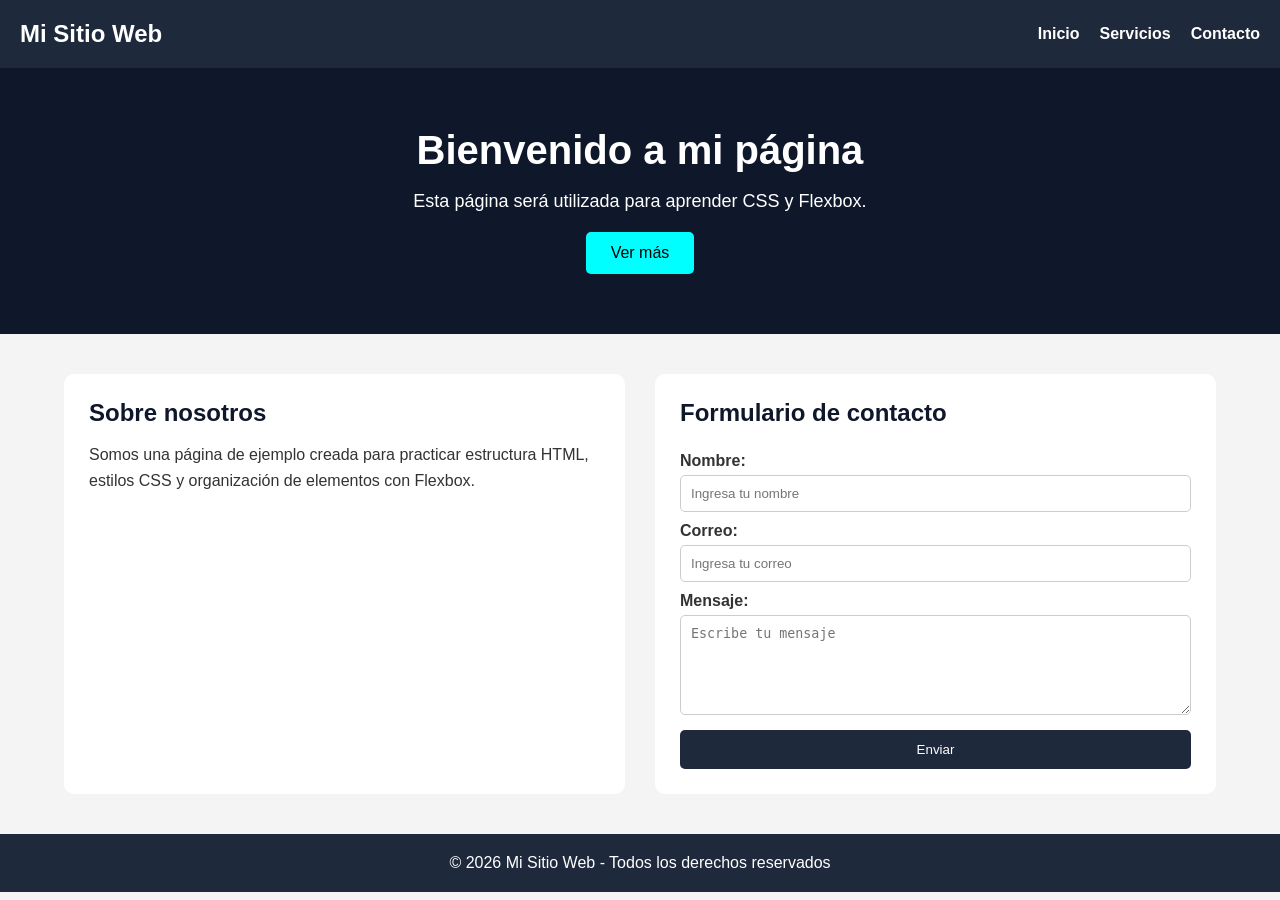
<file: index.html>
<!DOCTYPE html>
<html lang="es">
<head>
    <meta charset="UTF-8">
    <meta name="viewport" content="width=device-width, initial-scale=1.0">
    <title>Clase CSS y Flexbox</title>
    <link rel="stylesheet" href="styles.css">
</head>
<body>
    <!-- Profesor Eric Railef -->
    <nav>
        <h2>Mi Sitio Web</h2>

        <ul>
            <li><a href="#">Inicio</a></li>
            <li><a href="servicios.html">Servicios</a></li>
            <li><a href="#">Contacto</a></li>
        </ul>
    </nav>

    <header>
        <h1>Bienvenido a mi página</h1>
        <p>Esta página será utilizada para aprender CSS y Flexbox.</p>
        <button>Ver más</button>
    </header>

    <main>
        <section>
            <h2>Sobre nosotros</h2>
            <p>
                Somos una página de ejemplo creada para practicar estructura HTML,
                estilos CSS y organización de elementos con Flexbox.
            </p>
        </section>

        <section>
            <h2>Formulario de contacto</h2>

            <form>
                <label>Nombre:</label>
                <input type="text" placeholder="Ingresa tu nombre">

                <label>Correo:</label>
                <input type="email" placeholder="Ingresa tu correo">

                <label>Mensaje:</label>
                <textarea placeholder="Escribe tu mensaje"></textarea>

                <button type="submit">Enviar</button>
            </form>
        </section>
    </main>

    <footer>
        <p>© 2026 Mi Sitio Web - Todos los derechos reservados</p>
    </footer>

</body>
</html>
</file>
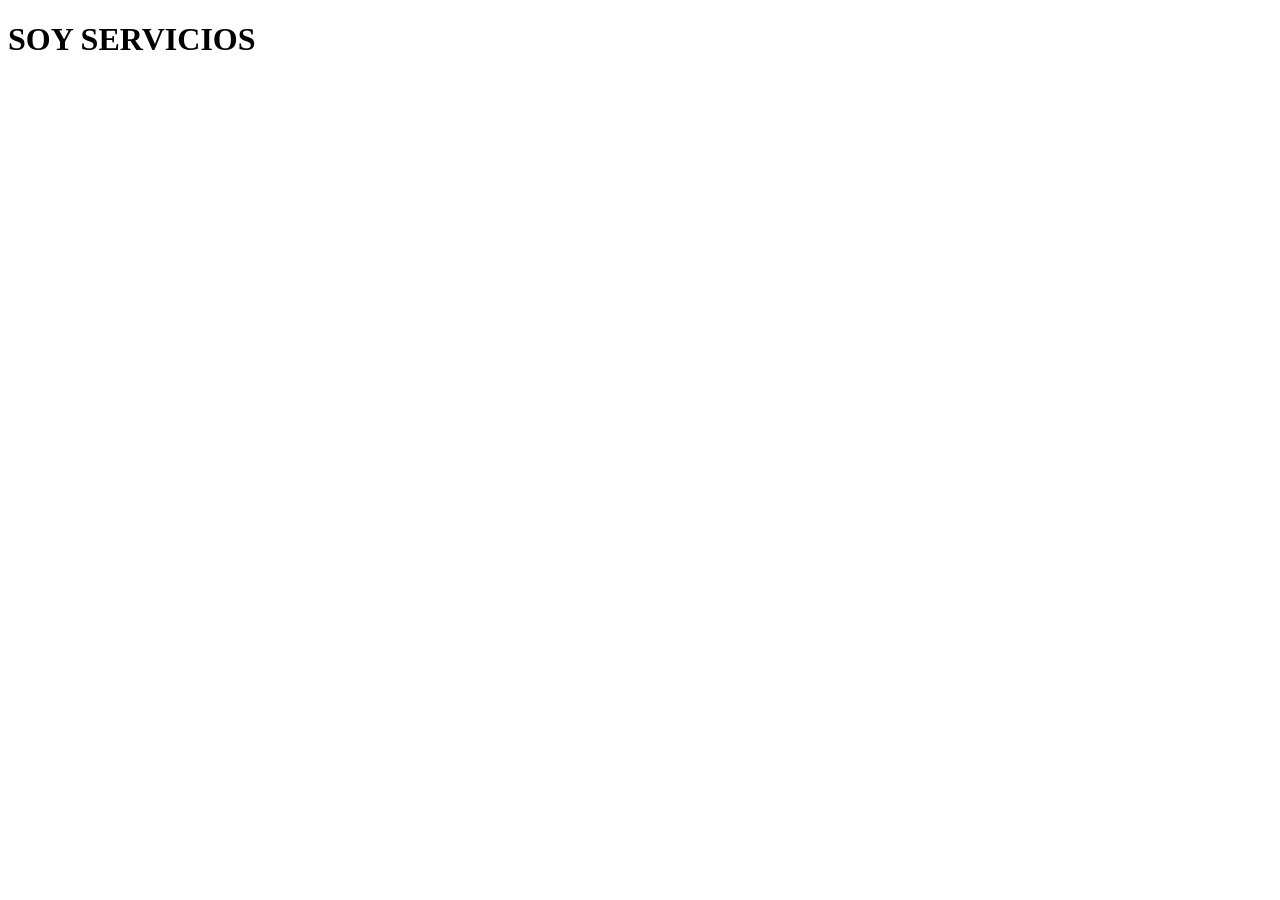
<file: servicios.html>
<!DOCTYPE html>
<html lang="en">
<head>
    <meta charset="UTF-8">
    <meta name="viewport" content="width=device-width, initial-scale=1.0">
    <title>Document</title>
</head>
<body>
    
    <h1>SOY SERVICIOS</h1>
</body>
</html>
</file>
<file: styles.css>
* {
    margin: 0;
    padding: 0;
    box-sizing: border-box;

}

/* =====Propiedas Body======= */

body {
    font-family: Arial, Helvetica, sans-serif;
    background-color: #f4f4f4;
    color: #333;

}

/* 
=====Propiedas Navbar====== */

nav {
    background-color: #1e293b;
    color:white;
    padding: 20px;
/* 
    FLEXBOX */
    display: flex;
    justify-content: space-between;
    align-items: center;

}

nav ul{
    list-style: none;
    display: flex;
    gap:20px;
}

nav a{
    color:white;
    text-decoration: none;
    font-weight: bold;
}

nav a:hover{
    color:aqua;
}
/* 
====HEADER====== */

header{
    background-color: #0f172a;
    color: white;
    text-align: center;
    padding: 60px 20px;
}

header h1{
    font-size: 40px;
    margin-bottom: 18px;
}

header p {
    margin-bottom: 20px;
    font-size: 18px;
}

header button{
    background-color: aqua;
    border: none;
    padding:  12px 25px;
    border-radius: 5px;
    font-size: 16px;
    cursor: pointer;

}

header button:hover{
    background-color: aquamarine;
}
/* 
contenido principal */

main{
    width: 90%;
    margin: 40px auto;
    display: flex;
    gap:30px;
}
/* 
secciones */

section{
    background-color: white;
    padding: 25px;
    border-radius: 10px;
    flex:1;
}

section h2{
    margin-bottom: 15px;
    color: #0f172a;
}

section p{
    line-height: 1.6;
}
/* 
FORMULARIO */
form{
    display: flex;
    flex-direction: column;
}

form label{
    margin-top: 10px;
    margin-bottom: 5px;
    font-weight: bold;
}

form input, 
form textarea{
    padding: 10px;
    border: 1px solid #ccc;
    border-radius: 5px;
}

textarea{
    resize: vertical;
    height: 100px;
}

form button{
    margin-top: 15px;
    background-color: #1e293b;
    color: white;
    border: none;
    padding: 12px;
    border-radius: 5px;
    cursor: pointer;
}

form button:hover{
    background-color: #333;
}

/* FOOTER */

footer {
    background-color: #1e293b;
    color: white;
    padding: 20px;
    margin-top: 30px;
    text-align: center;
}
</file>
